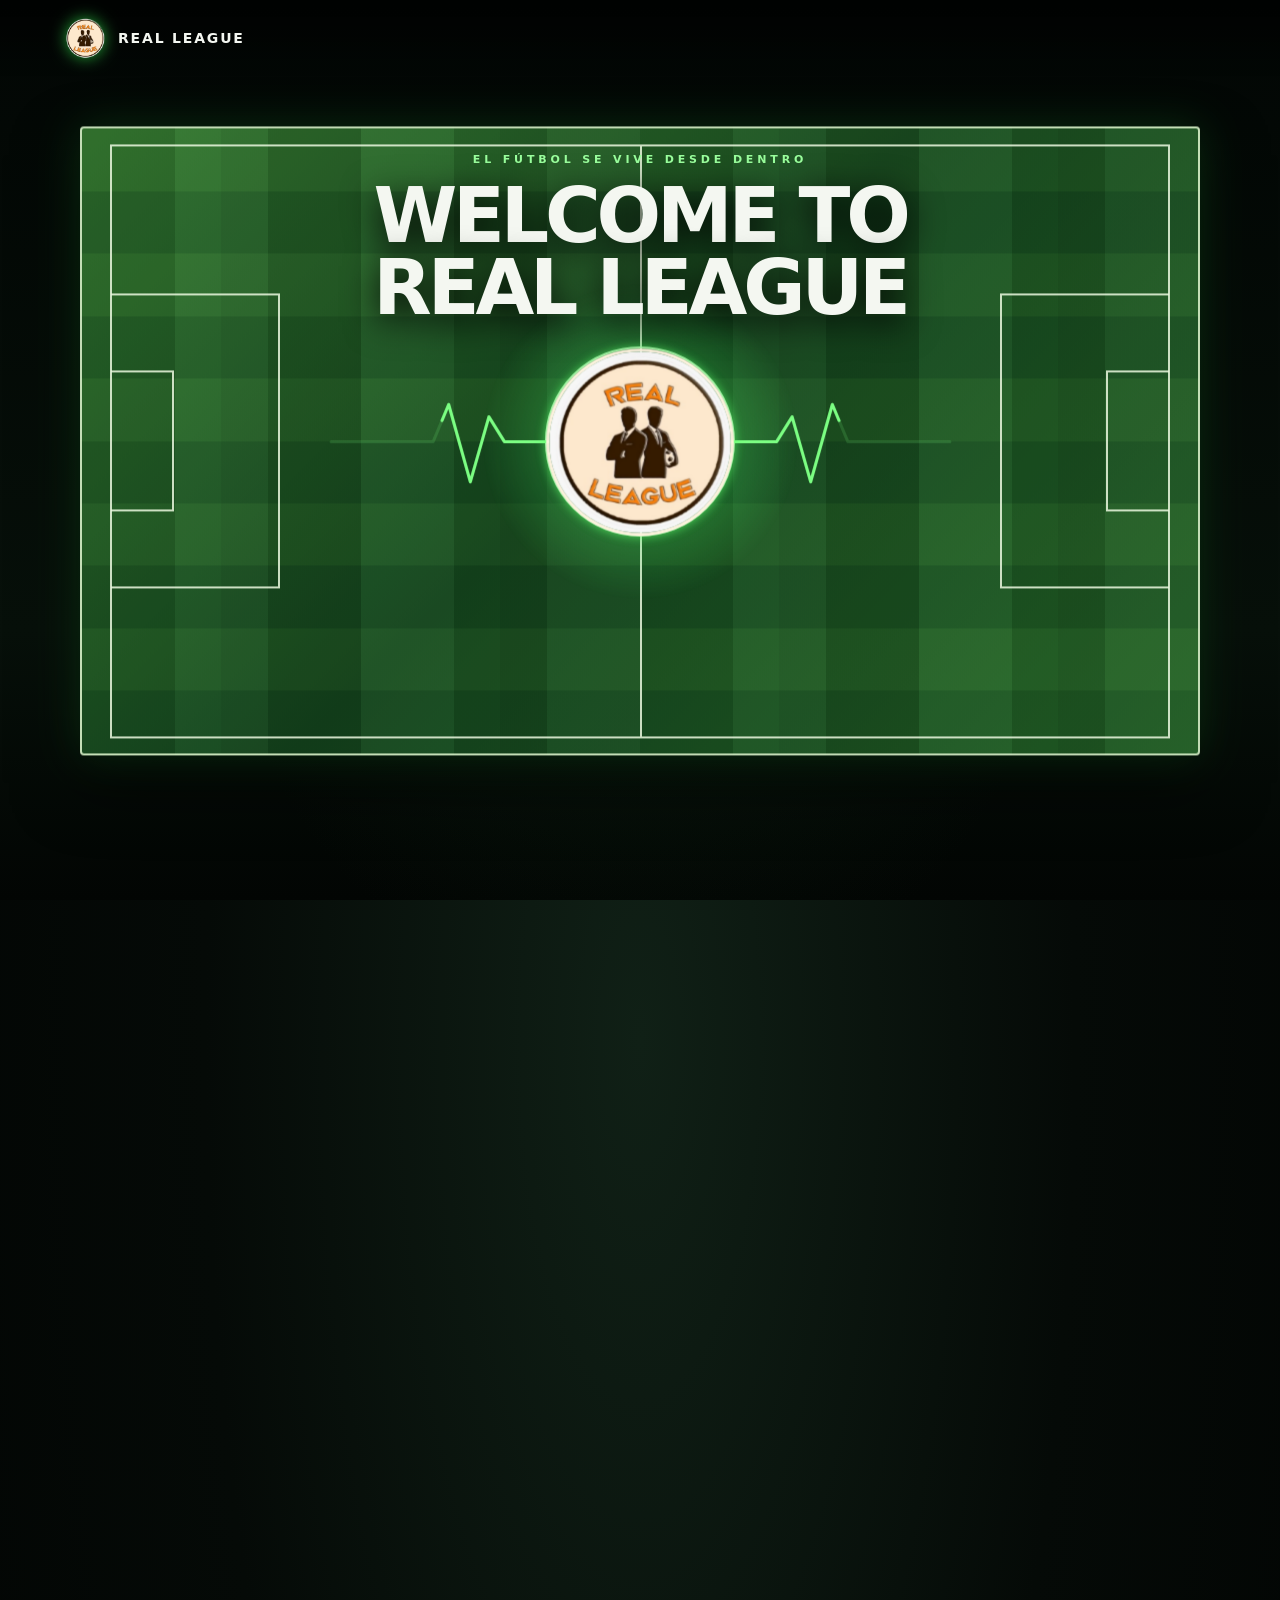
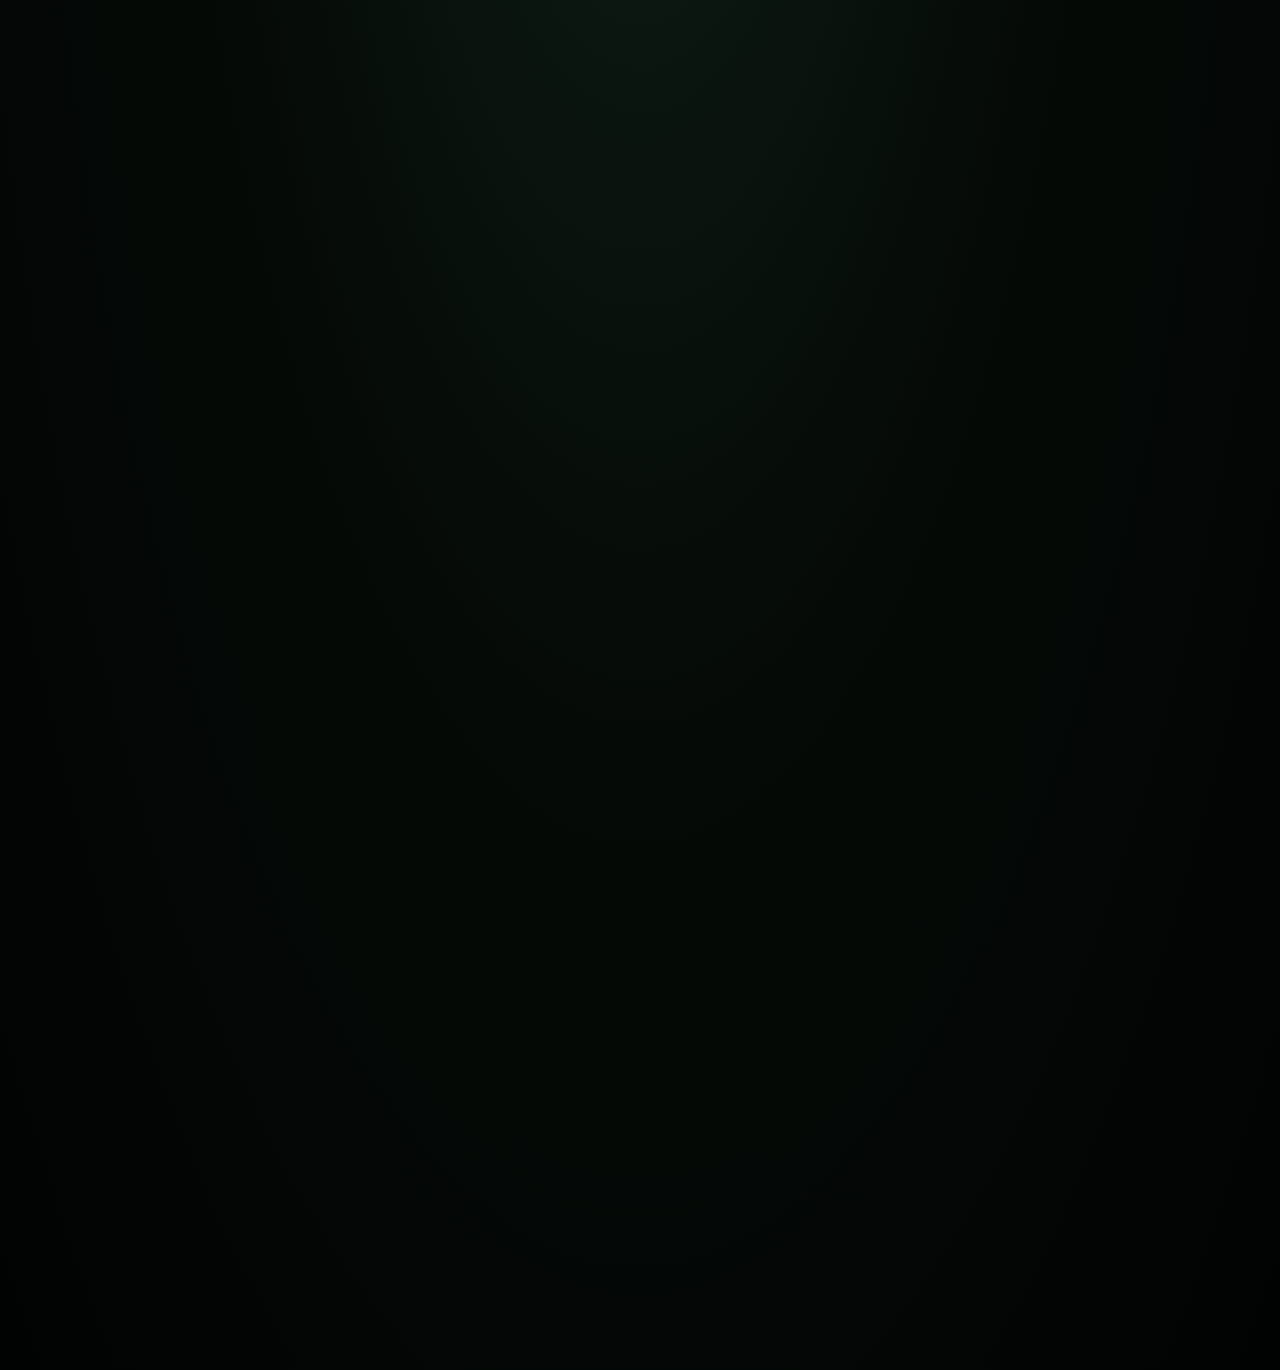
<file: index.html>
<!DOCTYPE html>
<html lang="es">
<head>
    <meta charset="UTF-8">
    <meta name="viewport" content="width=device-width, initial-scale=1.0">
    <meta name="description" content="Real League: clasificación, noticias, calendario, jugadores y trofeos de la liga.">
    <title>Real League - Inicio</title>
    <link rel="stylesheet" href="css/estilos.css">
</head>
<body>

    <!-- Contenedor alto para poder hacer scroll mientras el escenario se queda fijo -->
    <div class="contenedor-scroll" id="contenedorScroll">

        <main class="escenario" id="escenario">

            <!-- CABECERA -->
            <header class="cabecera">
                <div class="logo-marca">
                    <img class="escudo-cabecera" src="img/logo.png" alt="Escudo Real League">
                    <span class="nombre-marca">REAL LEAGUE</span>
                </div>
            </header>

            <!-- TEXTO DE BIENVENIDA -->
            <div class="texto-bienvenida" id="textoBienvenida">
                <div class="subtitulo">EL FÚTBOL SE VIVE DESDE DENTRO</div>
                <h1 class="titulo-principal">WELCOME TO<br>REAL LEAGUE</h1>
            </div>

            <!-- CAMPO 3D -->
            <div class="mundo" id="mundo">
                <div class="campo">
                    <div class="lineas-campo">
                        <div class="linea-medio"></div>
                        <div class="circulo-central"></div>
                        <div class="punto-central"></div>
                        <div class="area-grande izquierda"></div>
                        <div class="area-grande derecha"></div>
                        <div class="area-pequena izquierda"></div>
                        <div class="area-pequena derecha"></div> 
                    </div>
                </div>

                <!-- LOGO: empieza tumbado en el centro y se levanta con el scroll -->
                <div class="logo-vivo" id="logoVivo">
                    <svg class="latido" viewBox="0 0 400 60" aria-hidden="true" focusable="false">
                        <path class="latido-base" d="M140 30 H112 L102 14 L90 56 L76 6 L66 30 H0 M260 30 H288 L298 14 L310 56 L324 6 L334 30 H400" />
                        <path class="latido-anim" pathLength="1" d="M140 30 H112 L102 14 L90 56 L76 6 L66 30 H0" />
                        <path class="latido-anim" pathLength="1" d="M260 30 H288 L298 14 L310 56 L324 6 L334 30 H400" />
                    </svg>
                    <img class="logo-campo" src="img/logo.jpg" alt="Logo Real League">
                </div>

                <!-- ICONOS QUE SALEN DEL CÉSPED -->
                <a class="boton-seccion btn-jugadores" href="#jugadores">
                    <img src="img/icono-jugadores.png" alt="">
                    <span>JUGADORES</span>
                </a>
                <a class="boton-seccion btn-clasificacion" href="clasificacion.html">
                    <img src="img/icono-clasificacion.png" alt="">
                    <span>CLASIFICACIÓN</span>
                </a>
                <a class="boton-seccion btn-noticias" href="#noticias">
                    <img src="img/icono-noticias.png" alt="">
                    <span>NOTICIAS</span>
                </a>
                <a class="boton-seccion btn-calendario" href="#calendario">
                    <img src="img/icono-calendario.png" alt="">
                    <span>CALENDARIO</span>
                </a>
                <a class="boton-seccion btn-trofeos" href="#trofeos">
                    <img src="img/icono-trofeos.png" alt="">
                    <span>TROFEOS</span>
                </a>
            </div>

            <!-- TEXTO FINAL (aparece al terminar el scroll) -->
            <div class="texto-final" id="textoFinal">
                <p>ELIGE TU SECCIÓN Y DESCUBRE LA LIGA</p>
            </div>

            <div class="barra-progreso"></div>

        </main>
    </div>

    <script src="js/script.js"></script>
</body>
</html>
</file>
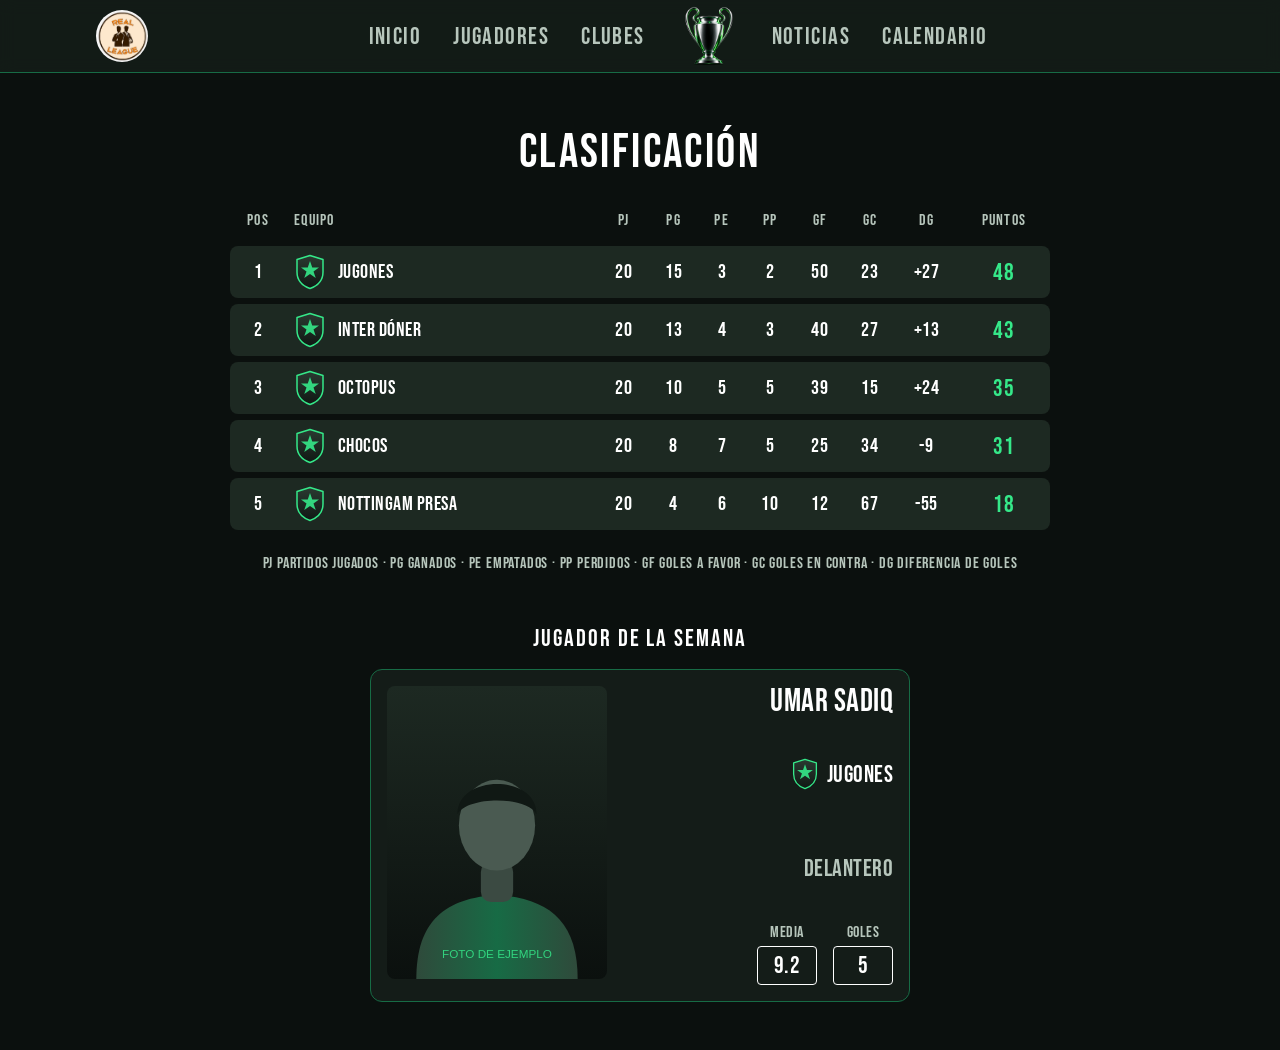
<file: clasificacion.html>
<!DOCTYPE html>
<html lang="es">
<head>
    <meta charset="UTF-8">
    <meta name="viewport" content="width=device-width, initial-scale=1.0">
    <meta name="description" content="Clasificación de la Real League: puntos, goles y posición de cada equipo.">
    <title>Clasificación - Real League</title>

    <!-- Tipografía de la guía de estilos: Bebas Neue -->
    <link rel="preconnect" href="https://fonts.googleapis.com">
    <link rel="preconnect" href="https://fonts.gstatic.com" crossorigin>
    <link href="https://fonts.googleapis.com/css2?family=Bebas+Neue&display=swap" rel="stylesheet">

    <link rel="stylesheet" href="css/clasificacion.css">
</head>
<body>

    <!-- BARRA DE NAVEGACIÓN -->
    <header class="barra-nav">
        <nav class="navbar" aria-label="Navegación principal">

            <a class="nav-logo" href="index.html" aria-label="Real League, ir al inicio">
                <img src="img/logo.jpg" alt="Real League">
            </a>

            <ul class="nav-lista">
                <li class="nav-item nav-item-inicio">
                    <a class="nav-enlace" href="index.html">INICIO</a>
                </li>
                <li class="nav-item">
                    <a class="nav-enlace" href="jugadores.html">
                        <img class="nav-icono" src="img/icono-jugadores.png" alt="">
                        <span class="nav-texto">JUGADORES</span>
                    </a>
                </li>
                <li class="nav-item">
                    <a class="nav-enlace" href="clubes.html">
                        <img class="nav-icono" src="img/icono-clasificacion.png" alt="">
                        <span class="nav-texto">CLUBES</span>
                    </a>
                </li>
                <!-- Sección activa: el trofeo se ve más grande que el resto -->
                <li class="nav-item nav-item-activo">
                    <a class="nav-enlace" href="clasificacion.html" aria-current="page">
                        <img class="nav-icono" src="img/icono-trofeos.png" alt="">
                        <span class="nav-texto">CLASIFICACIÓN</span>
                    </a>
                </li>
                <li class="nav-item">
                    <a class="nav-enlace" href="noticias.html">
                        <img class="nav-icono" src="img/icono-noticias.png" alt="">
                        <span class="nav-texto">NOTICIAS</span>
                    </a>
                </li>
                <li class="nav-item">
                    <a class="nav-enlace" href="calendario.html">
                        <img class="nav-icono" src="img/icono-calendario.png" alt="">
                        <span class="nav-texto">CALENDARIO</span>
                    </a>
                </li>
            </ul>
        </nav>
    </header>

    <main class="contenido">

        <!-- TABLA DE CLASIFICACIÓN -->
        <section class="seccion-tabla" aria-labelledby="tituloClasificacion">
            <h1 class="titulo-pagina" id="tituloClasificacion">CLASIFICACIÓN</h1>

            <div class="contenedor-tabla">
                <table class="tabla-clasificacion">
                    <caption class="solo-lectores">Clasificación de la Real League ordenada por puntos</caption>
                    <thead>
                        <tr>
                            <th scope="col" class="col-pos"><abbr title="Posición">POS</abbr></th>
                            <th scope="col" class="col-equipo">EQUIPO</th>
                            <th scope="col" class="col-extra"><abbr title="Partidos jugados">PJ</abbr></th>
                            <th scope="col" class="col-extra"><abbr title="Partidos ganados">PG</abbr></th>
                            <th scope="col" class="col-extra"><abbr title="Partidos empatados">PE</abbr></th>
                            <th scope="col" class="col-extra"><abbr title="Partidos perdidos">PP</abbr></th>
                            <th scope="col" class="col-extra"><abbr title="Goles a favor">GF</abbr></th>
                            <th scope="col" class="col-extra"><abbr title="Goles en contra">GC</abbr></th>
                            <th scope="col" class="col-dg"><abbr title="Diferencia de goles">DG</abbr></th>
                            <th scope="col" class="col-puntos"><span class="texto-largo">PUNTOS</span><abbr class="texto-corto" title="Puntos">PTS</abbr></th>
                        </tr>
                    </thead>
                    <!-- Las filas las crea clasificacion.js a partir del array "equipos" -->
                    <tbody id="cuerpoTabla"></tbody>
                </table>
            </div>

            <p class="leyenda">
                PJ partidos jugados · PG ganados · PE empatados · PP perdidos · GF goles a favor · GC goles en contra · DG diferencia de goles
            </p>
        </section>

        <!-- JUGADOR DE LA SEMANA -->
        <section class="seccion-jugador" aria-labelledby="tituloJugador">
            <h2 class="titulo-jugador" id="tituloJugador">JUGADOR DE LA SEMANA</h2>

            <article class="tarjeta-jugador" id="tarjetaJugador">
                <!-- Se rellena desde clasificacion.js con el objeto "jugadorSemana" -->
            </article>
        </section>

    </main>

    <script src="js/clasificacion.js"></script>
</body>
</html>
</file>
<file: css/estilos.css>
/* ==========================================================
   REAL LEAGUE - Hoja de estilos principal
   (los media queries están todos al final, de mayor a menor)
   ========================================================== */

/* ---------- VARIABLES ---------- */
:root {
    /* Estas 5 las modifica el JavaScript al hacer scroll */
    --progreso: 0;
    --inclinacion: 0deg;
    --elevacion: 0px;
    --zoom: 1;
    --levantar: 0; /* 0 = logo tumbado, 1 = logo de pie */

    /* Colores */
    --verde-neon: #7cff83;
    --verde-claro: #8dff91;
    --color-texto: #f4f7f1;
    --color-texto-suave: #c4d3c2;
    --color-linea: rgba(235, 248, 224, 0.85);
}

/* ---------- RESET Y BASE ---------- */
* { box-sizing: border-box; }

html {
    scroll-behavior: smooth;
    background: #030705;
    -webkit-text-size-adjust: 100%;
}

body {
    margin: 0;
    overflow-x: hidden;
    color: var(--color-texto);
    background: radial-gradient(ellipse at 50% 35%, #102016 0%, #050a07 48%, #010302 100%);
    font-family: Inter, "Segoe UI", system-ui, -apple-system, Roboto, sans-serif;
    -webkit-font-smoothing: antialiased;
    -moz-osx-font-smoothing: grayscale;
    text-rendering: optimizeLegibility;
}

/* ---------- ESTRUCTURA DEL SCROLL ---------- */
.contenedor-scroll {
    position: relative;
    height: 330vh;
}

.escenario {
    position: sticky;
    top: 0;
    height: 100vh;
    height: 100dvh;
    overflow: hidden;
    isolation: isolate;
    perspective: 1400px;
    perspective-origin: 50% 43%;
    background: radial-gradient(ellipse at 50% 68%, rgba(30, 76, 40, 0.18), transparent 45%),
        linear-gradient(#020604 0%, #07100a 70%, #020503 100%);
}

/* ---------- CABECERA ---------- */
.cabecera {
    position: absolute;
    z-index: 20;
    inset: 0 0 auto 0;
    height: 76px;
    padding: 0 clamp(18px, 5vw, 72px);
    display: flex;
    align-items: center;
    justify-content: space-between;
    background: linear-gradient(180deg, rgba(0, 0, 0, 0.65), transparent);

    .logo-marca {
        display: flex;
        align-items: center;
        gap: 12px;

        .escudo-cabecera {
            display: block;
            width: 42px;
            height: 42px;
            object-fit: contain;
            filter: drop-shadow(0 0 8px rgba(56, 255, 85, 0.65));
        }

        .nombre-marca {
            font-size: 14px;
            font-weight: 900;
            letter-spacing: 0.13em;
        }
    }
}

/* ---------- TEXTOS ---------- */
/* Lo que comparten los dos textos centrados */
.texto-bienvenida,
.texto-final {
    position: absolute;
    left: 50%;
    transform: translateX(-50%);
    text-align: center;
    pointer-events: none;
}

.texto-bienvenida {
    z-index: 8;
    top: 17%;
    width: 90%;
    opacity: calc(1 - var(--progreso) * 1.7);

    .subtitulo {
        font-size: 11px;
        font-weight: 900;
        letter-spacing: 0.35em;
        color: #9aff9d;
    }

    .titulo-principal {
        margin: 14px 0 10px;
        font-size: clamp(32px, 6vw, 76px);
        line-height: 0.95;
        letter-spacing: -0.055em;
        text-shadow: 0 8px 35px #000;
    }
}

.texto-final {
    z-index: 9;
    bottom: 13%;
    white-space: nowrap;
    opacity: 0;

    & strong {
        font-size: clamp(18px, 3vw, 32px);
        letter-spacing: 0.12em;
        text-shadow: 0 4px 20px #000;
    }

    & p {
        margin: 6px 0 0;
        font-size: 11px;
        letter-spacing: 0.18em;
        color: #b9cbb8;
    }
}

@keyframes rueda {
    to { transform: translateY(8px); opacity: 0; }
}

.barra-progreso {
    position: absolute;
    z-index: 30;
    bottom: 0;
    left: 0;
    height: 3px;
    width: calc(var(--progreso) * 100%);
    background: var(--verde-neon);
    box-shadow: 0 0 12px var(--verde-neon);
}

/* ---------- MUNDO 3D Y CAMPO ---------- */
/* Los pseudoelementos decorativos tienen esto en común */
.campo::before,
.logo-vivo::before,
.boton-seccion::before,
.boton-seccion::after {
    content: "";
    position: absolute;
    pointer-events: none;
}

.mundo {
    position: absolute;
    left: 50%;
    top: 49%;
    width: min(88vw, 1120px, 150vh);
    aspect-ratio: 1.78;
    transform-style: preserve-3d;
    transform: translate(-50%, -50%) rotateX(var(--inclinacion)) translateY(var(--elevacion)) scale(var(--zoom));
    will-change: transform;

    /* medidas del logo (cambian en movil/tablet) */
    --logo-tam: clamp(112px, 15vw, 185px);
    --logo-subida: 39%;
    --logo-altura: 55px;
}

.campo {
    position: absolute;
    inset: 0;
    overflow: hidden;
    transform-style: preserve-3d;
    border: 2px solid rgba(224, 244, 207, 0.85);
    border-radius: 4px;
    background: repeating-linear-gradient(90deg, rgba(0, 0, 0, 0.10) 0 8.33%, rgba(255, 255, 255, 0.025) 8.33% 16.66%),
        repeating-linear-gradient(0deg, rgba(12, 48, 19, 0.18) 0 10%, rgba(75, 130, 48, 0.10) 10% 20%),
        linear-gradient(135deg, #347b32, #164b20 48%, #286c2b);
    box-shadow: 0 0 45px rgba(56, 255, 86, 0.15), 0 28px 65px rgba(0, 0, 0, 0.65);

    /* Franjas del cesped */
    &::before {
        inset: 0;
        opacity: 0.25;
        background: repeating-linear-gradient(90deg, transparent 0 12.5%, rgba(0, 0, 0, 0.22) 12.5% 25%);
    }
}

/* ---------- LINEAS DEL CAMPO ---------- */
.lineas-campo {
    position: absolute;
    inset: 2.5%;
    border: 2px solid var(--color-linea);

    /* Todas las lineas son absolutas y comparten el borde */
    .linea-medio,
    .circulo-central,
    .punto-central,
    .area-grande,
    .area-pequena,
    .penalti { position: absolute; }

    .circulo-central,
    .area-grande,
    .area-pequena,
    .penalti { border: 2px solid var(--color-linea); }

    .linea-medio {
        top: 0;
        bottom: 0;
        left: 50%;
        border-left: 2px solid var(--color-linea);
    }

    /* El circulo y el punto van centrados */
    .circulo-central,
    .punto-central {
        top: 50%;
        left: 50%;
        transform: translate(-50%, -50%);
        border-radius: 50%;
    }

    .circulo-central {
        width: 18%;
        aspect-ratio: 1;
    }

    .punto-central {
        width: 7px;
        height: 7px;
        background: #efffe6;
    }

    /* Las areas tienen la misma forma, cambia el tamaño */
    .area-grande,
    .area-pequena {
        &.izquierda { left: -1px; border-left: 0; }
        &.derecha { right: -1px; border-right: 0; }
    }

    .area-grande { top: 25%; width: 16%; height: 50%; }
    .area-pequena { top: 38%; width: 6%; height: 24%; }

    .penalti {
        top: 39%;
        width: 2%;
        height: 22%;
        border-radius: 50%;

        &.izquierda { left: 12%; }
        &.derecha { right: 12%; }
    }
}

/* ---------- LOGO (SE LEVANTA) Y LATIDO ---------- */
.logo-vivo {
    position: absolute;
    z-index: 7;
    left: 50%;
    top: calc(50% - var(--levantar) * var(--logo-subida));
    width: var(--logo-tam);
    aspect-ratio: 1;
    transform-style: preserve-3d;
    transform-origin: 50% 100%;

    /* contrarresta la inclinación del campo: el logo siempre mira de frente */
    transform: translate(-50%, -50%)
        translateZ(calc(18px + var(--levantar) * var(--logo-altura)))
        rotateX(calc(var(--inclinacion) * -1));

    /* Brillo verde alrededor del logo (más grande que el propio logo) */
    &::before {
        inset: -38%;
        border-radius: 50%;
        background: radial-gradient(circle, rgba(91, 255, 108, 0.55) 0%, rgba(76, 255, 107, 0.22) 38%, transparent 68%);
    }

    .logo-campo {
        transform: translateZ(2px);
        position: relative;
        z-index: 1;
        display: block;
        width: 100%;
        height: 100%;
        object-fit: cover;
        border-radius: 50%;
        border: 3px solid #fff3df;
        box-shadow: 0 0 10px rgba(91, 255, 108, 0.8);
    }
}

/* Latido: una linea de electrocardiograma a cada lado del logo */
.latido {
    position: absolute;
    z-index: 0;
    left: 50%;
    top: 50%;
    width: 330%;
    aspect-ratio: 400 / 60;
    transform: translate(-50%, -50%) translateZ(1px);
    overflow: visible;
    pointer-events: none;

    & path {
        fill: none;
        stroke: var(--verde-neon);
        stroke-width: 3;
        stroke-linecap: round;
        stroke-linejoin: round;
        vector-effect: non-scaling-stroke;
    }
}

/* brillo suave detrás de la línea */
/* OJO: se deja fuera de .latido a propósito. Si se anida dentro, el trazo pasa a ser de 9 y cambia el aspecto */
.latido-base { stroke-width: 9; opacity: 0.16; }

.latido-anim {
    stroke-dasharray: 1;
    animation: pulso-latido 2.2s ease-in-out infinite;
}

@keyframes pulso-latido {
    0% { stroke-dashoffset: 1; opacity: 1; }
    55% { stroke-dashoffset: 0; opacity: 1; }
    85% { stroke-dashoffset: 0; opacity: 0.9; }
    100% { stroke-dashoffset: 0; opacity: 0; }
}

/* ---------- BOTONES (ICONOS QUE SALEN DEL CESPED) ---------- */
.boton-seccion {
    position: absolute;
    z-index: 6;
    display: grid;
    place-items: center;
    width: clamp(62px, 8vw, 100px);
    aspect-ratio: 1;
    margin-top: -2px;
    border: 1px solid rgba(220, 255, 218, 0.45);
    border-radius: 18px;
    background: linear-gradient(145deg, rgba(9, 22, 13, 0.95), rgba(28, 63, 34, 0.85));
    box-shadow: 0 12px 25px rgba(0, 0, 0, 0.6), inset 0 0 18px rgba(131, 255, 139, 0.09);
    color: #f4ffe9;
    text-decoration: none;
    opacity: 0;
    transform-origin: 50% 100%;
    transform: translateZ(45px) rotateX(-90deg) scale(0.65);
    backface-visibility: visible;
    transition: border-color 0.2s, background 0.2s;

    /* Palito luminoso que une el icono con el campo */
    &::before {
        left: 50%;
        top: 100%;
        width: 3px;
        height: clamp(18px, 3vw, 34px);
        transform: translateX(-50%);
        transform-origin: top;
        background: linear-gradient(#8dff91, rgba(65, 255, 92, 0.08));
        box-shadow: 0 0 12px #63ff70, 0 0 24px #39ff57;
        opacity: 0.9;
    }

    /* Sombra brillante en el suelo */
    &::after {
        left: 50%;
        top: calc(100% + clamp(17px, 3vw, 32px));
        width: 75%;
        height: 10px;
        transform: translateX(-50%) rotateX(68deg);
        border-radius: 50%;
        background: radial-gradient(ellipse, rgba(115, 255, 130, 0.67) 0%, rgba(50, 255, 75, 0.27) 42%, transparent 72%);
        filter: blur(3px);
    }

    & img {
        display: block;
        width: 80%;
        height: 80%;
        object-fit: contain;
        filter: drop-shadow(0 0 9px rgba(97, 255, 120, 0.67));
        transition: transform 0.25s;
    }

    & span {
        position: absolute;
        top: calc(100% + 8px);
        left: 50%;
        transform: translateX(-50%);
        font-size: 10px;
        font-weight: 900;
        letter-spacing: 0.15em;
        white-space: nowrap;
        text-shadow: 0 2px 8px #000;
    }

    /* Efecto al pasar el raton por los iconos */
    &:hover,
    &:focus-visible {
        border-color: var(--verde-claro);
        background: #173d20;
        outline: none;

        & img { transform: scale(1.15); }
    }
}

/* Posicion de cada boton sobre el campo */
.btn-jugadores { left: 8%; top: 52%; }
.btn-clasificacion { left: 34%; top: 12%; }
.btn-noticias { right: 22%; top: 13%; }
.btn-calendario { left: 32%; bottom: 9%; }
.btn-trofeos { right: 10%; bottom: 10%; }

/* ==========================================================
   RESPONSIVE (de mayor a menor tamaño)
   ========================================================== */

/* ---------- TABLET (horizontal y pantallas medianas) ---------- */
@media (max-width: 1024px) {
    .cabecera { height: 68px; }
    .mundo { width: min(92vw, 150vh); }
    .boton-seccion { width: clamp(70px, 10vw, 100px); }
}

/* ---------- MOVIL Y TABLET EN VERTICAL: campo en vertical ---------- */
@media (orientation: portrait) and (max-width: 1024px) {
    .mundo {
        top: 54%;
        width: min(92vw, 52vh);
        aspect-ratio: 0.62;
        --logo-tam: clamp(88px, 27vw, 160px);
        --logo-subida: 58%;
        --logo-altura: 24px;
    }

    .texto-bienvenida { top: 15%; }
    .texto-final { bottom: 9%; }
    .campo { box-shadow: 0 28px 65px rgba(0, 0, 0, 0.65); }

    /* Las lineas del campo se giran 90 grados */
    .lineas-campo {
        .linea-medio {
            top: 50%;
            bottom: auto;
            left: 0;
            right: 0;
            border-left: 0;
            border-top: 2px solid var(--color-linea);
        }

        .circulo-central { width: 34%; }

        .area-grande,
        .area-pequena {
            top: auto;

            /* Porteria de arriba (antes "izquierda") */
            &.izquierda {
                top: -1px;
                border: 2px solid var(--color-linea);
                border-top: 0;
            }

            /* Porteria de abajo (antes "derecha") */
            &.derecha {
                bottom: -1px;
                right: auto;
                border: 2px solid var(--color-linea);
                border-bottom: 0;
            }
        }

        /* El left de .izquierda hay que repetirlo porque pesa mas */
        .area-grande {
            left: 25%;
            width: 50%;
            height: 14%;

            &.izquierda { left: 25%; }
        }

        .area-pequena {
            left: 37%;
            width: 26%;
            height: 6%;

            &.izquierda { left: 37%; }
        }
    }

    /* Botones repartidos por el campo vertical */
    .boton-seccion { width: clamp(62px, 19vw, 110px); }

    .btn-trofeos {
        left: 6%;
        right: auto;
        top: 27%;
        bottom: auto;
    }

    .btn-noticias {
        right: 6%;
        top: 27%;
    }

    .btn-clasificacion {
        left: 9%;
        top: 50%;
    }

    .btn-calendario {
        left: auto;
        right: 9%;
        top: 50%;
        bottom: auto;
    }

    .btn-jugadores {
        left: calc(50% - clamp(31px, 9.5vw, 55px));
        top: 72%;
    }
}

/* ---------- MOVIL ---------- */
@media (max-width: 650px) {
    .cabecera {
        height: 62px;
        padding: 0 14px;

        .logo-marca {
            .escudo-cabecera {
                width: 36px;
                height: 36px;
            }

            .nombre-marca { font-size: 12px; }
        }
    }

    .menu-principal {
        gap: 12px;

        & a {
            font-size: 9px;
            letter-spacing: 0.1em;
        }
    }

    .texto-bienvenida .subtitulo { display: none; }

    .texto-final {
        & strong,
        & p { display: none; }
    }

    .boton-seccion {
        border-radius: 14px;

        & span {
            font-size: 9px;
            letter-spacing: 0.1em;
        }
    }
}

@media (max-width: 480px) {
    .cabecera .logo-marca .nombre-marca { display: none; }
    .menu-principal { gap: 14px; }
}

/* ---------- MOVIL EN HORIZONTAL (poca altura) ---------- */
@media (orientation: landscape) and (max-height: 520px) {
    .cabecera { height: 52px; }

    .mundo {
        width: min(80vw, 140vh);
        top: 56%;
    }

    .boton-seccion {
        width: clamp(46px, 9vh, 64px);
        border-radius: 10px;

        & span { font-size: 8px; }
    }

    .texto-bienvenida .titulo-principal { font-size: 28px; }
}

/* ---------- ACCESIBILIDAD: menos movimiento ---------- */
@media (prefers-reduced-motion: reduce) {
    * { scroll-behavior: auto; animation: none; }
}
</file>
<file: css/clasificacion.css>
/* ==========================================================
   REAL LEAGUE - Página de Clasificación
   Sigue la guía de estilos: colores, Bebas Neue y escala de
   espaciado (4 / 8 / 16 / 24 / 32 / 48 px)
   (los media queries están todos al final, de mayor a menor)
   ========================================================== */

/* ---------- VARIABLES (guía de estilos) ---------- */
:root {
    /* Colores */
    --fondo: #0B100E;
    --superficie: #141C18;
    --elevada: #1D2922;
    --verde: #35E889;
    --verde-oscuro: #176B45;
    --texto: #FFFFFF;
    --texto-suave: #B7C6BC;

    /* Escala de espaciado */
    --xs: 4px;
    --s: 8px;
    --m: 16px;
    --l: 24px;
    --xl: 32px;
    --xxl: 48px;

    /* Escala tipográfica */
    --h1: 48px;
    --h2: 32px;
    --h3: 24px;
    --cuerpo: 16px;
    --dato: 20px;
    --etiqueta: 12px;
    --fuente: "Bebas Neue", Impact, "Arial Narrow", sans-serif;
}

/* ---------- RESET Y BASE ---------- */
* { box-sizing: border-box; }

html {
    background: var(--fondo);
    scrollbar-color: var(--verde) var(--fondo);
    -webkit-text-size-adjust: 100%;
}

body {
    margin: 0;
    min-height: 100vh;
    color: var(--texto);
    background: var(--fondo);
    font-family: var(--fuente);
    font-size: var(--cuerpo);
    letter-spacing: 0.03em;
    -webkit-font-smoothing: antialiased;
    -moz-osx-font-smoothing: grayscale;
    text-rendering: optimizeLegibility;
}

img { display: block; max-width: 100%; }

/* Barra de scroll verde, como en el prototipo */
::-webkit-scrollbar { width: 14px; }
::-webkit-scrollbar-track { background: var(--fondo); }
::-webkit-scrollbar-thumb {
    border: 3px solid var(--fondo);
    border-radius: 10px;
    background: linear-gradient(180deg, var(--verde), var(--verde-oscuro));
}

/* Texto solo para lectores de pantalla */
.solo-lectores {
    position: absolute;
    width: 1px;
    height: 1px;
    overflow: hidden;
    clip: rect(0 0 0 0);
    white-space: nowrap;
}

:focus-visible {
    outline: 2px solid var(--verde);
    outline-offset: 4px;
    border-radius: 4px;
}

/* ==========================================================
   BARRA DE NAVEGACIÓN
   ========================================================== */
.barra-nav {
    position: sticky;
    top: 0;
    z-index: 50;
    background: rgba(20, 28, 24, 0.94);
    border-bottom: 1px solid var(--verde-oscuro);
    backdrop-filter: blur(8px);
    -webkit-backdrop-filter: blur(8px);
}

.navbar {
    display: flex;
    align-items: center;
    gap: var(--l);
    max-width: 1120px;
    height: 72px;
    margin: 0 auto;
    padding: 0 var(--m);
}

.nav-logo {
    flex-shrink: 0;

    & img {
        width: 52px;
        height: 52px;
        object-fit: cover;
        border-radius: 50%;
    }
}

.nav-lista {
    flex: 1;
    display: flex;
    align-items: center;
    justify-content: center;
    gap: var(--xl);
    margin: 0;
    padding: 0;
    list-style: none;
}

.nav-enlace {
    display: flex;
    align-items: center;
    color: var(--texto-suave);
    text-decoration: none;
    font-size: var(--h3);
    letter-spacing: 0.06em;
    transition: color 0.2s;

    &:hover { color: var(--verde); }
}

/* En escritorio solo el icono activo se ve como imagen */
.nav-icono {
    display: none;
    width: auto;
    object-fit: contain;
}

/* El icono de la sección activa se ve más grande y sin texto */
.nav-item-activo {
    .nav-icono {
        display: block;
        height: 60px;
    }

    .nav-texto {
        position: absolute;
        width: 1px;
        height: 1px;
        overflow: hidden;
        clip: rect(0 0 0 0);
    }
}

/* ==========================================================
   CONTENIDO
   ========================================================== */
.contenido {
    max-width: 960px;
    margin: 0 auto;
    padding: var(--xl) var(--m) var(--xxl);
}

.titulo-pagina {
    margin: var(--l) 0;
    text-align: center;
    font-size: var(--h1);
    font-weight: 400;
    letter-spacing: 0.05em;
    line-height: 1;
}

/* ---------- TABLA ---------- */
.contenedor-tabla { overflow-x: auto; }

.tabla-clasificacion {
    width: 100%;
    max-width: 820px;
    margin: 0 auto;
    border-collapse: separate;
    border-spacing: 0 6px;
    text-align: center;

    & abbr { text-decoration: none; cursor: help; }

    & th {
        padding: var(--xs) var(--s);
        color: var(--texto-suave);
        font-size: var(--cuerpo);
        font-weight: 400;
        letter-spacing: 0.08em;
    }

    & td {
        height: 52px;
        padding: 0 var(--s);
        background: var(--elevada);
        font-size: var(--dato);
        transition: background 0.2s;

        &:first-child { border-radius: 8px 0 0 8px; }
        &:last-child { border-radius: 0 8px 8px 0; }

        /* Los puntos son el dato importante: único texto en verde */
        &.col-puntos { color: var(--verde); font-size: var(--h3); }
    }

    & tbody tr:hover td { background: #26372d; }

    & .texto-corto { display: none; }
}

.col-pos { width: 56px; }
.col-equipo { text-align: left; padding-left: var(--m); }

.celda-equipo {
    display: flex;
    align-items: center;
    gap: 12px;
    min-width: 190px;

    & img {
        width: 32px;
        height: 36px;
        object-fit: contain;
        flex-shrink: 0;
    }
}

.leyenda {
    max-width: 820px;
    margin: var(--m) auto 0;
    color: var(--texto-suave);
    font-size: var(--cuerpo);
    letter-spacing: 0.05em;
    line-height: 1.5;
    text-align: center;
}

/* ---------- JUGADOR DE LA SEMANA ---------- */
.seccion-jugador {
    margin-top: var(--xxl);
    text-align: center;
}

.titulo-jugador {
    margin: 0 0 var(--m);
    font-size: var(--h3);
    font-weight: 400;
    letter-spacing: 0.08em;
}

.tarjeta-jugador {
    display: grid;
    grid-template-columns: 220px 1fr;
    gap: var(--l);
    max-width: 540px;
    margin: 0 auto;
    padding: var(--m);
    border: 1px solid var(--verde-oscuro);
    border-radius: 12px;
    background: var(--superficie);

    .jugador-foto {
        align-self: start;
        width: 100%;
        height: auto;
        aspect-ratio: 3 / 4;
        object-fit: cover;
        border-radius: 8px;
    }

    .jugador-info {
        display: flex;
        flex-direction: column;
        justify-content: space-between;
        gap: var(--m);
        text-align: right;

        .jugador-nombre {
            margin: 0;
            font-size: var(--h2);
            font-weight: 400;
            line-height: 1;
        }

        .jugador-equipo {
            display: flex;
            align-items: center;
            justify-content: flex-end;
            gap: var(--s);
            font-size: var(--h3);

            & img {
                width: 28px;
                height: 32px;
                object-fit: contain;
            }
        }

        .jugador-posicion {
            color: var(--texto-suave);
            font-size: var(--h3);
        }

        .jugador-stats {
            display: flex;
            justify-content: flex-end;
            gap: var(--m);
        }
    }
}

.stat {
    display: flex;
    flex-direction: column;
    align-items: center;
    gap: var(--xs);
    font-size: var(--cuerpo);
    color: var(--texto-suave);

    .stat-valor {
        min-width: 60px;
        padding: var(--xs) var(--s);
        border: 1px solid var(--texto);
        border-radius: 4px;
        color: var(--texto);
        font-size: var(--h3);
        text-align: center;
    }
}

/* ==========================================================
   RESPONSIVE (de mayor a menor tamaño)
   ========================================================== */

/* ---------- TABLET ---------- */
@media (max-width: 1024px) {
    :root { --h1: 44px; }

    .navbar { gap: var(--m); }
    .nav-lista { gap: var(--m); }
    .nav-enlace { font-size: 20px; }
}

/* ---------- MÓVIL: la barra pasa a ser de iconos ---------- */
@media (max-width: 650px) {
    :root {
        --h1: 36px;
        --h2: 26px;
        --h3: 20px;
        --dato: 18px;
    }

    .navbar {
        gap: var(--s);
        height: 76px;
        padding: 0 var(--s);
    }

    .nav-logo img {
        width: 44px;
        height: 44px;
    }

    .nav-lista {
        justify-content: space-between;
        gap: var(--xs);
    }

    .nav-item {
        flex: 1 1 0;
        display: flex;
        justify-content: center;
        min-width: 0;

        &.nav-item-inicio { display: none; }
    }

    .nav-item-activo {
        flex-grow: 1.7;

        .nav-icono { max-height: 58px; }
    }

    .nav-icono {
        display: block;
        max-width: 100%;
        height: auto;
        max-height: 34px;
    }

    /* El texto desaparece (queda para lectores de pantalla) */
    .nav-texto {
        position: absolute;
        width: 1px;
        height: 1px;
        overflow: hidden;
        clip: rect(0 0 0 0);
    }

    .contenido { padding-top: var(--m); }

    /* Tabla compacta: solo POS, EQUIPO, DG y PTS */
    .col-extra { display: none; }
    .col-pos { width: 40px; }

    .tabla-clasificacion {
        & .texto-largo { display: none; }
        & .texto-corto { display: inline; }

        & td {
            height: 46px;
            padding: 0 var(--xs);
        }
    }

    .celda-equipo {
        min-width: 0;
        gap: var(--s);
        line-height: 1;

        & img {
            width: 26px;
            height: 30px;
        }
    }

    .leyenda { font-size: 14px; }

    .tarjeta-jugador {
        grid-template-columns: 130px 1fr;
        gap: var(--m);
        padding: var(--s);

        .jugador-info {
            .jugador-equipo img {
                width: 22px;
                height: 26px;
            }

            .jugador-stats { gap: var(--s); }
        }
    }

    .stat .stat-valor { min-width: 48px; }
}

@media (max-width: 380px) {
    .tarjeta-jugador {
        grid-template-columns: 110px 1fr;

        .jugador-info .jugador-nombre { font-size: 22px; }
    }
}

/* ---------- ACCESIBILIDAD: menos movimiento ---------- */
@media (prefers-reduced-motion: reduce) {
    * { transition: none; }
}
</file>
